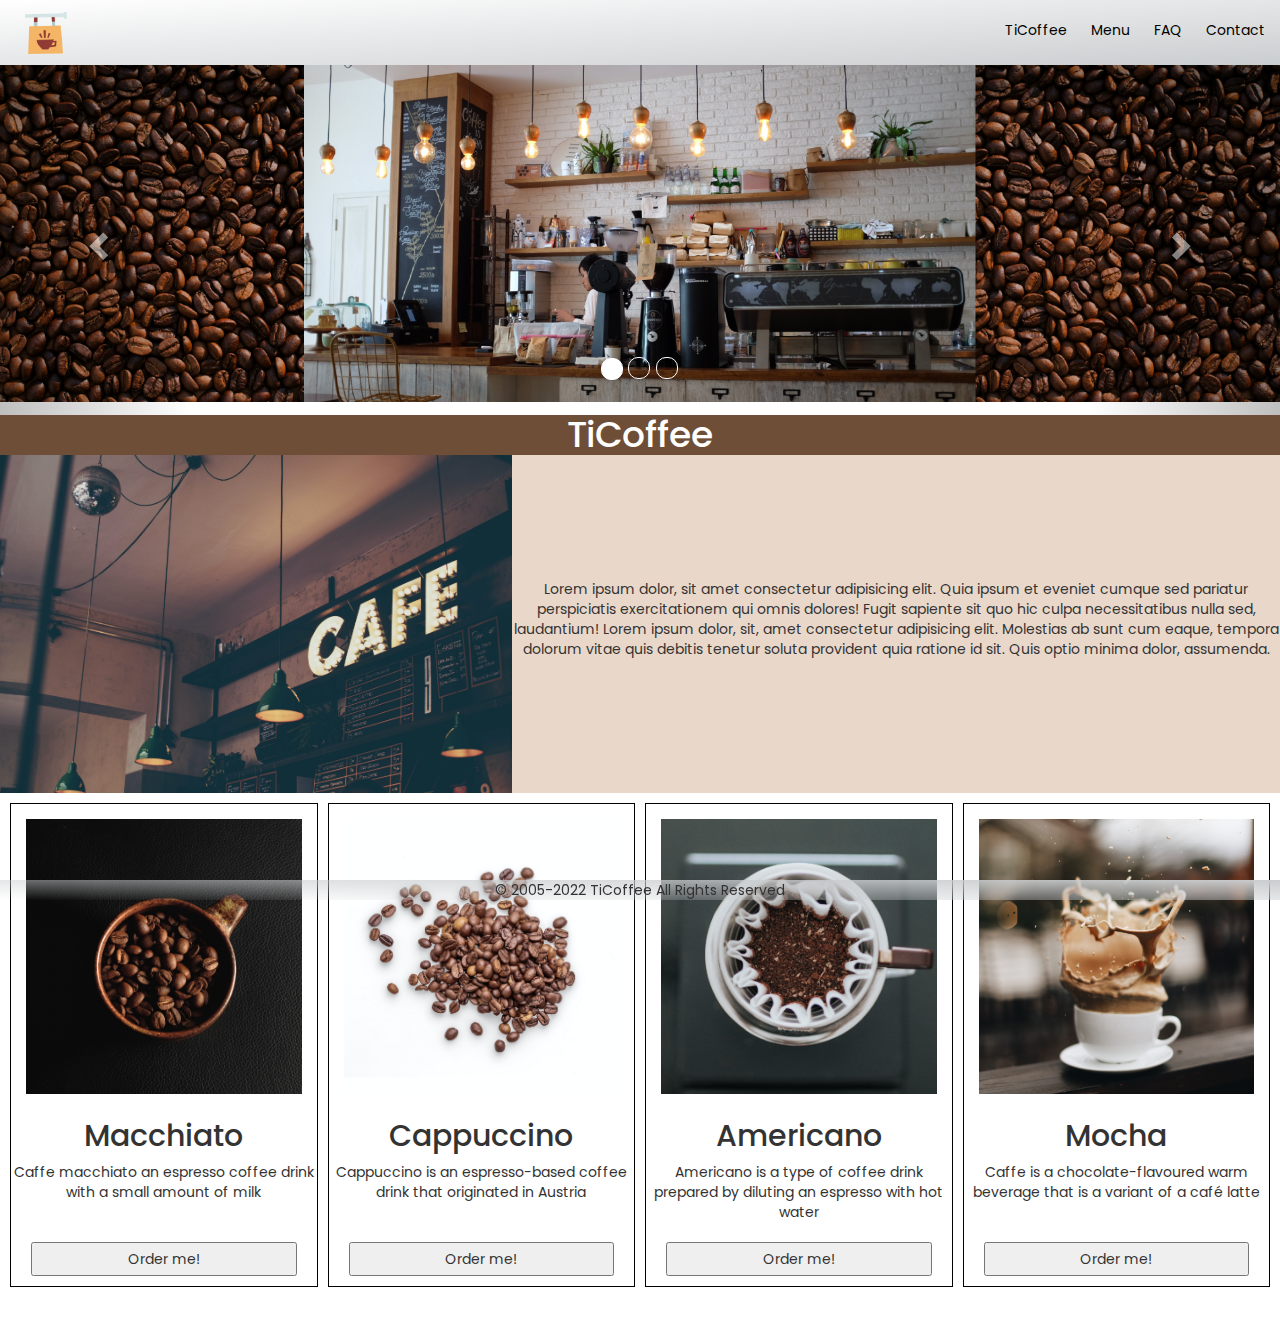
<file: Praksa/index.html>
<!DOCTYPE html>
<html>
<head>
	<meta charset="utf-8">
	<meta name="viewport" content="width=device-width, initial-scale=1">
	<title>TiCoffee</title>
	<link rel="stylesheet" href="https://maxcdn.bootstrapcdn.com/bootstrap/3.4.1/css/bootstrap.min.css">
	<link rel="stylesheet" type="text/css" href="./css/style.css">
	<!-- jQuery library -->
	<script src="https://ajax.googleapis.com/ajax/libs/jquery/3.5.1/jquery.min.js"></script>
</head>
<body>

	<!-- NAVBAR -->
	<nav>

		<a href="./index.html" class="aimg" title="TiCoffee"><img class="logo" src=".\img\coffee.png" alt="TiCoffee logo" height="42px" width="42px"></a>
		<button class="hamburger burg-but" id="hamburger">
			<img src="./img/hamburger.png" class="fas fa-bars" height="32px" width="32px">
		</button>

		<ul class="nav-ul" id="nav-ul">

			<li>
				<a href="./index.html">
					TiCoffee
				</a>
			</li>

			<li>
				<a href="./menu.html">
					Menu
				</a>
			</li>

			<li>
				<a href="./faq.html">
					FAQ
				</a>
			</li>

			<li>
				<a href="./contact.html">
					Contact
				</a>
			</li>

		</ul>
	</nav>

	<header>
		<div id="myCarousel" class="carousel slide" data-ride="carousel">
			<!-- Indicators -->
			<ol class="carousel-indicators">
				<li data-target="#myCarousel" data-slide-to="0" class="active"></li>
				<li data-target="#myCarousel" data-slide-to="1"></li>
				<li data-target="#myCarousel" data-slide-to="2"></li>
			</ol>

			<!-- Wrapper for slides -->
			<div class="carousel-inner">
				<div class="item active">
					<img src="./img/ind7.jpg" class="simg" alt="TiCoffee">
				</div>

				<div class="item">
					<img src="./img/ind6.jpg" class="simg" alt="TiCoffee">
				</div>

				<div class="item">
					<img src="./img/ind4.jpg" class="simg" alt="TiCoffee">
				</div>
			</div>

			<!-- Left and right controls -->
			<a class="left carousel-control" href="#myCarousel" data-slide="prev">
				<span class="glyphicon glyphicon-chevron-left"></span>
				<span class="sr-only">Previous</span>
			</a>
			<a class="right carousel-control" href="#myCarousel" data-slide="next">
				<span class="glyphicon glyphicon-chevron-right"></span>
				<span class="sr-only">Next</span>
			</a>
		</div>
	</header>

	<h1 class="split">TiCoffee</h1>
	<div class="wrap">
		<div class="dpic">
			<img class="mpic img-responsive" src="./img/ind2.jpg">
		</div>

		<div class="text">
			<p class="gtext">Lorem ipsum dolor, sit amet consectetur adipisicing elit. Quia ipsum et eveniet cumque sed pariatur perspiciatis exercitationem qui omnis dolores! Fugit sapiente sit quo hic culpa necessitatibus nulla sed, laudantium! Lorem ipsum dolor, sit, amet consectetur adipisicing elit. Molestias ab sunt cum eaque, tempora dolorum vitae quis debitis tenetur soluta provident quia ratione id sit. Quis optio minima dolor, assumenda.</p>

		</div>
	</div>

	<div class="cards">

		<div class="card">
			<img src="./img/card1.jpg">
			<h2>Macchiato</h2>
			<p>Caffe macchiato an espresso coffee drink with a small amount of milk</p>
			<button type="button" class="cbut">Order me!</button>

		</div>

		<div class="card">
			<img src="./img/card2.jpg">
			<h2>Cappuccino</h2>
			<p>Cappuccino is an espresso-based coffee drink that originated in Austria</p>
			<button type="button" class="cbut">Order me!</button>

		</div>

		<div class="card">
			<img src="./img/card3.jpg">
			<h2>Americano</h2>
			<p>Americano is a type of coffee drink prepared by diluting an espresso with hot water</p>
			<button type="button" class="cbut">Order me!</button>

		</div>

		<div class="card">
			<img src="./img/card4.jpg">
			<h2>Mocha</h2>
			<p>Caffe is a chocolate-flavoured warm beverage that is a variant of a café latte</p>
			<button type="button" class="cbut">Order me!</button>

		</div>
	</div>

	<footer>
		
		<p class="footer">© 2005-2022 TiCoffee All Rights Reserved</p>

	</footer>

	<!-- Latest compiled JavaScript -->
	<script src="https://maxcdn.bootstrapcdn.com/bootstrap/3.4.1/js/bootstrap.min.js"></script>
	<script src="js/script.js" type="text/javascript"></script>
</body>
</html>
</file>
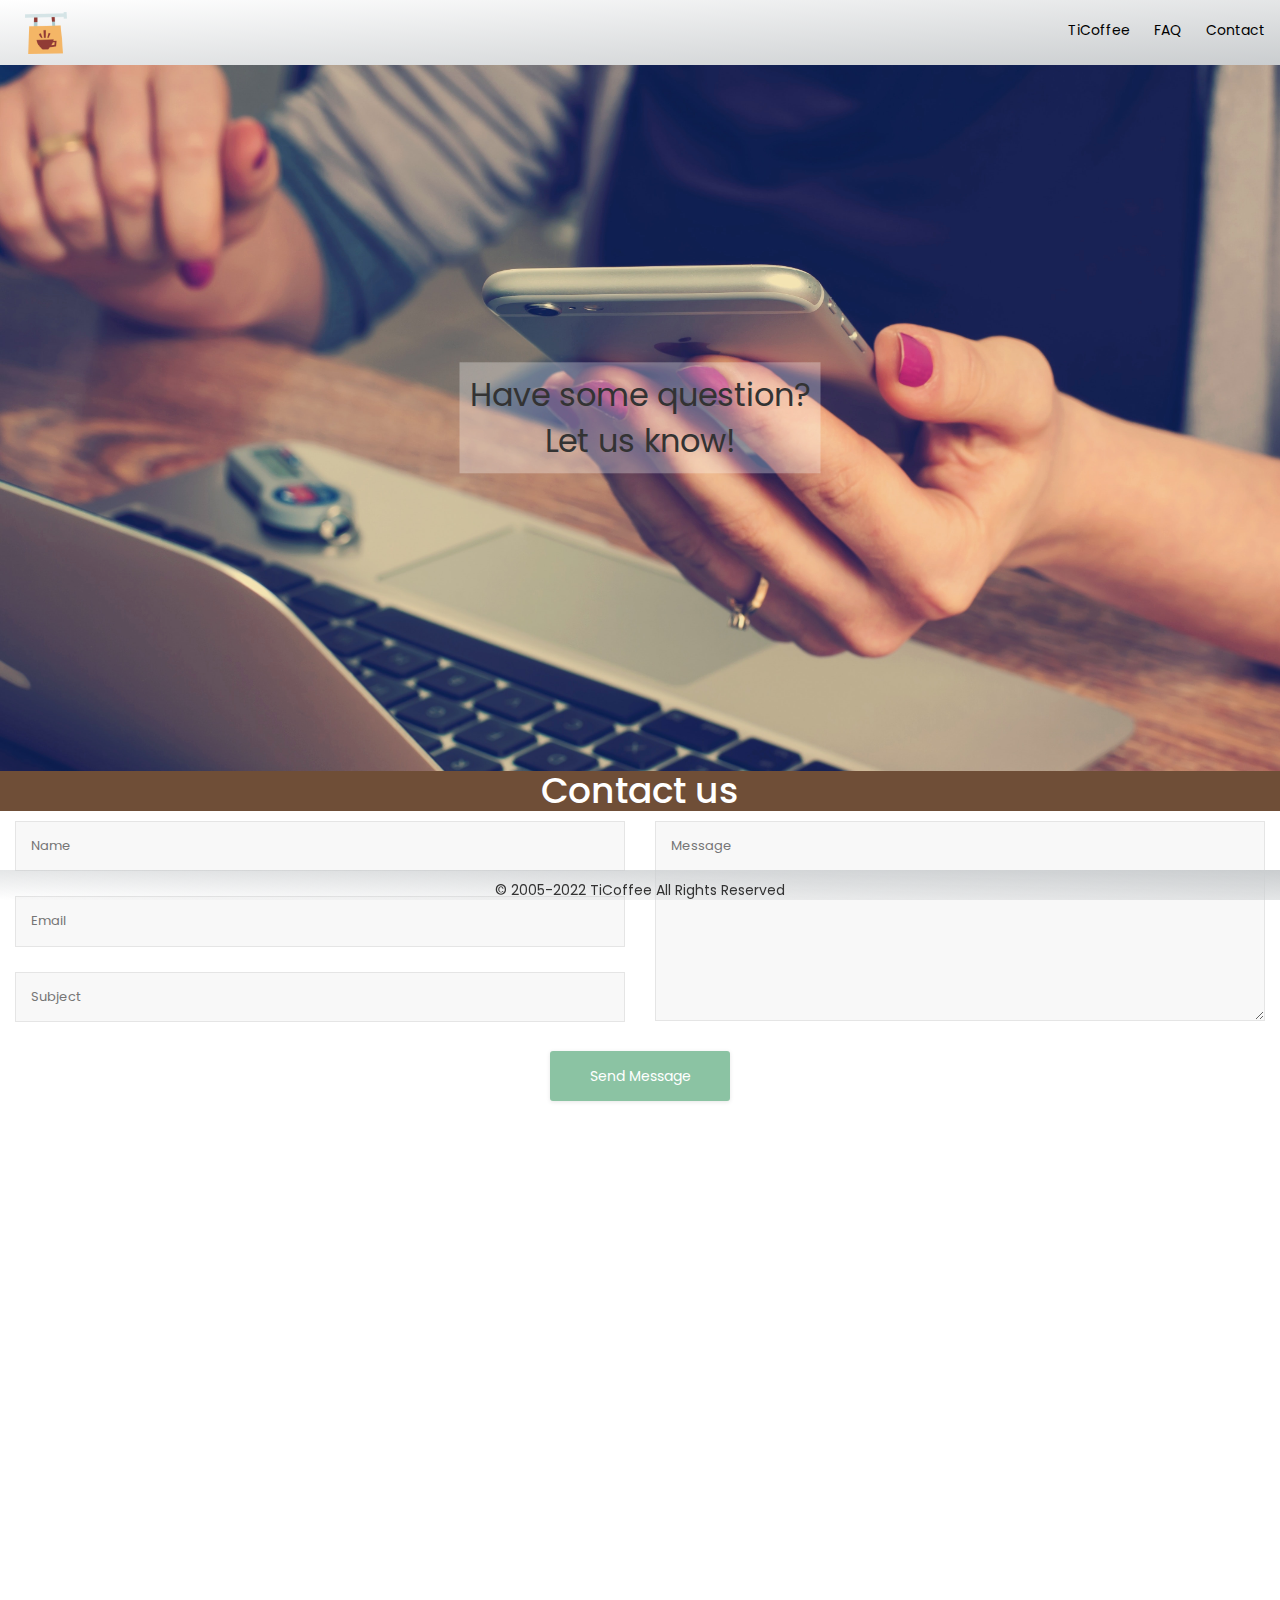
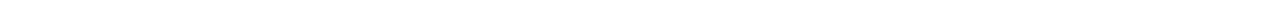
<file: Praksa/contact.html>
<!DOCTYPE html>
<html>
<head>
	<meta charset="utf-8">
	<meta name="viewport" content="width=device-width, initial-scale=1">
	<title>TiCoffee</title>
	<link rel="stylesheet" href="https://maxcdn.bootstrapcdn.com/bootstrap/3.4.1/css/bootstrap.min.css">
	<link rel="stylesheet" type="text/css" href="./css/style.css">
	<style>
		@import url('https://fonts.googleapis.com/css2?family=Poppins:ital,wght@0,200;0,500;1,100;1,500;1,600;1,700&display=swap');
	</style>

	<!-- jQuery library -->
	<script src="https://ajax.googleapis.com/ajax/libs/jquery/3.5.1/jquery.min.js"></script>
</head>
<body class="con-body">
	
		<nav>

		<a href="./index.html" class="aimg" title="TiCoffee"><img class="logo" src=".\img\coffee.png" alt="TiCoffee logo" height="42px" width="42px"></a>
		<button class="hamburger burg-but" id="hamburger">
			<img src="./img/hamburger.png" class="fas fa-bars" height="32px" width="32px">
		</button>

		<ul class="nav-ul" id="nav-ul">

			<li>
				<a href="./index.html">
					TiCoffee
				</a>
			</li>

			<li>
				<a href="#">
					FAQ
				</a>
			</li>

			<li>
				<a href="./contact.html">
					Contact
				</a>
			</li>

		</ul>
		
	</nav>
	<div  class="p-container">
		<img class="con-head" src="./img/contact.jpg">
		<div class="h-text">Have some question? <br> Let us know!</div>
	</div>
	<h1 class="split c-split">Contact us</h1>

	<div class="c-wrap">
		<div class="inner contact">
			<!-- Form Area -->
			<div class="contact-form">
				<!-- Form -->
				<form id="contact-us" method="post" action="#" class="row">
					<!-- Left Inputs -->
					<div class="col-xs-6 wow animated slideInLeft" data-wow-delay=".5s">
						<!-- Name -->
						<input type="text" name="name" id="name" required="required" class="form" placeholder="Name" />
						<!-- Email -->
						<input type="email" name="mail" id="mail" required="required" class="form" placeholder="Email" />
						<!-- Subject -->
						<input type="text" name="subject" id="subject" required="required" class="form" placeholder="Subject" />
					</div><!-- End Left Inputs -->
					<!-- Right Inputs -->
					<div class="col-xs-6 wow animated slideInRight" data-wow-delay=".5s">
						<!-- Message -->
						<textarea name="message" id="message" class="form textarea"  placeholder="Message"></textarea>
					</div><!-- End Right Inputs -->
					<!-- Bottom Submit -->
					<div class="relative fullwidth col-xs-12">
						<!-- Send Button -->
						<button type="submit" id="submit" name="submit" class="form-btn semibold">Send Message</button> 
					</div><!-- End Bottom Submit -->
					<!-- Clear -->
					<div class="clear"></div>
				</form>

				<!-- Your Mail Message -->
				<div class="mail-message-area">
					<!-- Message -->
					<div class="alert gray-bg mail-message not-visible-message">
						<strong>Thank You !</strong> Your email has been delivered to TiCoffee support.
					</div>
				</div>

			</div><!-- End Contact Form Area -->
		</div><!-- End Inner -->
	</div> <!-- End of wrap -->

	<div class="map-wrap">
		<iframe class="map" src="https://www.google.com/maps/embed?pb=!1m18!1m12!1m3!1d1451.4115476315799!2d21.90077799262631!3d43.31796257217495!2m3!1f0!2f0!3f0!3m2!1i1024!2i768!4f13.1!3m3!1m2!1s0x4755b0b1aeebc5bd%3A0x24c39eff526cb4b7!2sTico%20Computers!5e0!3m2!1sen!2srs!4v1643455597146!5m2!1sen!2srs" width="100%" height="450" style="border:0;" allowfullscreen="" loading="lazy"></iframe>
	</div>

	<script src="js/script.js" type="text/javascript"></script>
	<footer>
		
		<p class="footer c-foot">© 2005-2022 TiCoffee All Rights Reserved</p>

	</footer>

</body>
</file>
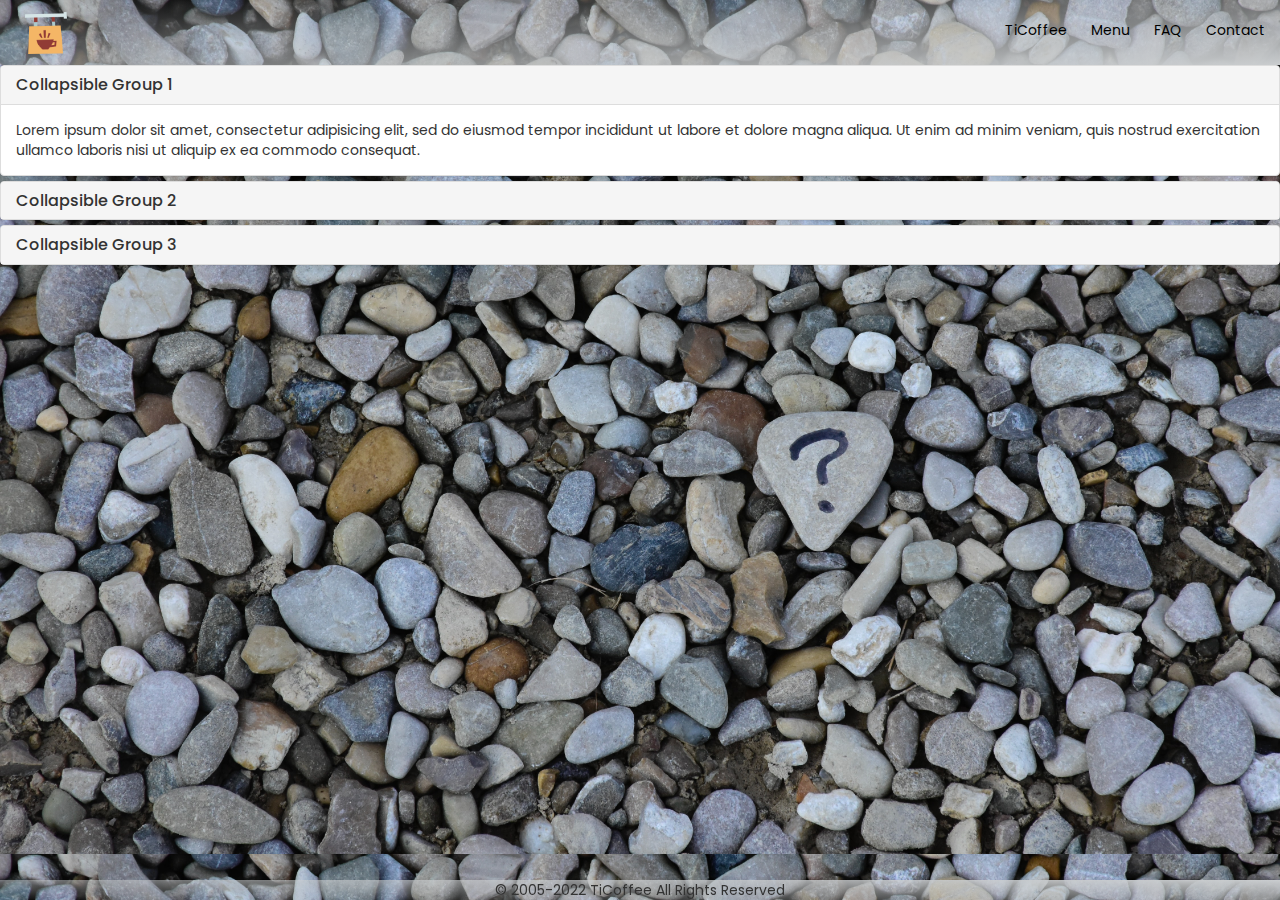
<file: Praksa/faq.html>
<!DOCTYPE html>
<html>
<head>
	<meta charset="utf-8">
	<meta name="viewport" content="width=device-width, initial-scale=1">
	<title>TiCoffee</title>
	<link rel="stylesheet" href="https://maxcdn.bootstrapcdn.com/bootstrap/3.4.1/css/bootstrap.min.css">
	<link rel="stylesheet" type="text/css" href="./css/style.css">
	<!-- jQuery library -->
	<script src="https://ajax.googleapis.com/ajax/libs/jquery/3.5.1/jquery.min.js"></script>
</head>
<body class="faq">

	<!-- NAVBAR -->
		<nav>

		<a href="./index.html" class="aimg" title="TiCoffee"><img class="logo" src=".\img\coffee.png" alt="TiCoffee logo" height="42px" width="42px"></a>
		<button class="hamburger burg-but" id="hamburger">
			<img src="./img/hamburger.png" class="fas fa-bars" height="32px" width="32px">
		</button>

		<ul class="nav-ul" id="nav-ul">

			<li>
				<a href="./index.html">
					TiCoffee
				</a>
			</li>

			<li>
				<a href="./menu.html">
					Menu
				</a>
			</li>

			<li>
				<a href="./faq.html">
					FAQ
				</a>
			</li>

			<li>
				<a href="./contact.html">
					Contact
				</a>
			</li>

		</ul>
	</nav>
	
	<div class="panel-group" id="accordion">
		<div class="panel panel-default">
			<div class="panel-heading">
				<h4 class="panel-title">
					<a data-toggle="collapse" data-parent="#accordion" href="#collapse1">
					Collapsible Group 1</a>
				</h4>
			</div>
			<div id="collapse1" class="panel-collapse collapse in">
				<div class="panel-body">Lorem ipsum dolor sit amet, consectetur adipisicing elit,
					sed do eiusmod tempor incididunt ut labore et dolore magna aliqua. Ut enim ad
					minim veniam, quis nostrud exercitation ullamco laboris nisi ut aliquip ex ea
				commodo consequat.</div>
			</div>
		</div>
		<div class="panel panel-default">
			<div class="panel-heading">
				<h4 class="panel-title">
					<a data-toggle="collapse" data-parent="#accordion" href="#collapse2">
					Collapsible Group 2</a>
				</h4>
			</div>
			<div id="collapse2" class="panel-collapse collapse">
				<div class="panel-body">Lorem ipsum dolor sit amet, consectetur adipisicing elit,
					sed do eiusmod tempor incididunt ut labore et dolore magna aliqua. Ut enim ad
					minim veniam, quis nostrud exercitation ullamco laboris nisi ut aliquip ex ea
				commodo consequat.</div>
			</div>
		</div>
		<div class="panel panel-default">
			<div class="panel-heading">
				<h4 class="panel-title">
					<a data-toggle="collapse" data-parent="#accordion" href="#collapse3">
					Collapsible Group 3</a>
				</h4>
			</div>
			<div id="collapse3" class="panel-collapse collapse">
				<div class="panel-body">Lorem ipsum dolor sit amet, consectetur adipisicing elit,
					sed do eiusmod tempor incididunt ut labore et dolore magna aliqua. Ut enim ad
					minim veniam, quis nostrud exercitation ullamco laboris nisi ut aliquip ex ea
				commodo consequat.</div>
			</div>
		</div>
	</div>
	<footer>
		
		<p class="footer">© 2005-2022 TiCoffee All Rights Reserved</p>

	</footer>

	<!-- Latest compiled JavaScript -->
	<script src="https://maxcdn.bootstrapcdn.com/bootstrap/3.4.1/js/bootstrap.min.js"></script>
	<script src="js/script.js" type="text/javascript"></script>
</body>
</html>
</file>
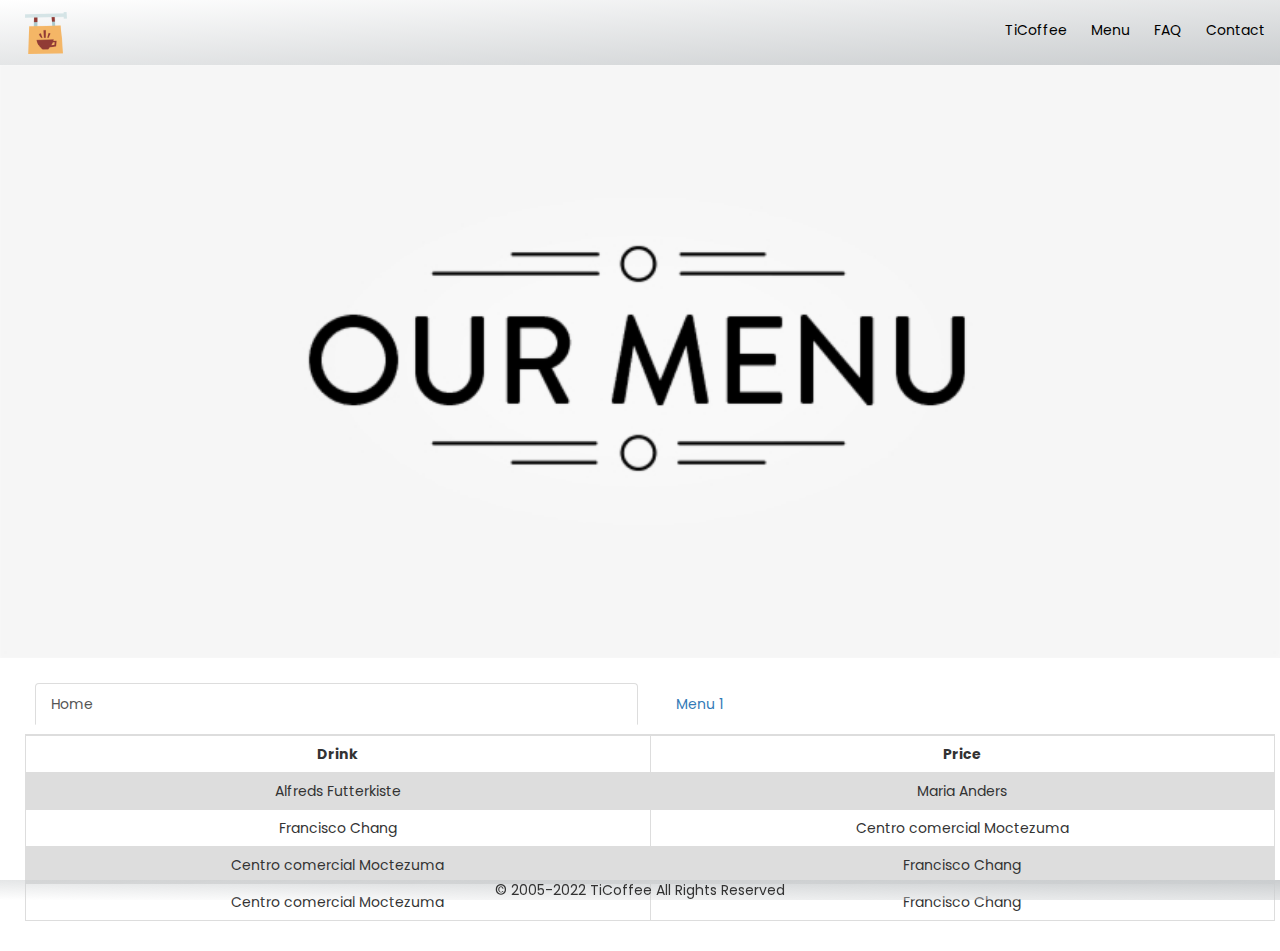
<file: Praksa/menu.html>
<!DOCTYPE html>
<html>
<head>
	<meta charset="utf-8">
	<meta name="viewport" content="width=device-width, initial-scale=1">
	<title>TiCoffee</title>
	<link rel="stylesheet" href="https://maxcdn.bootstrapcdn.com/bootstrap/3.4.1/css/bootstrap.min.css">
	<link rel="stylesheet" type="text/css" href="./css/style.css">
	<!-- jQuery library -->
	<script src="https://ajax.googleapis.com/ajax/libs/jquery/3.5.1/jquery.min.js"></script>
</head>
<body>

	<!-- NAVBAR -->
	<nav>

		<a href="./index.html" class="aimg" title="TiCoffee"><img class="logo" src=".\img\coffee.png" alt="TiCoffee logo" height="42px" width="42px"></a>
		<button class="hamburger burg-but" id="hamburger">
			<img src="./img/hamburger.png" class="fas fa-bars" height="32px" width="32px">
		</button>

		<ul class="nav-ul" id="nav-ul">

			<li>
				<a href="./index.html">
					TiCoffee
				</a>
			</li>

			<li>
				<a href="./menu.html">
					Menu
				</a>
			</li>

			<li>
				<a href="./faq.html">
					FAQ
				</a>
			</li>

			<li>
				<a href="./contact.html">
					Contact
				</a>
			</li>

		</ul>
	</nav>

	<img src="./img/menu.png" class="m-pic">

	<div class="container">
		<ul class="nav nav-tabs">
			<li class="active"><a data-toggle="tab" href="#home">Home</a></li>
			<li><a data-toggle="tab" href="#menu1">Menu 1</a></li>
		</ul>

		<div class="tab-content">
			<div id="home" class="tab-pane fade in active ">
				<table>
					<tr>
						<th>Drink</th>
						<th>Price</th>
					</tr>
					<tr>
						<td>Alfreds Futterkiste</td>
						<td>Maria Anders</td>
					</tr>
					<tr>
						<td>Francisco Chang</td>
						<td>Centro comercial Moctezuma</td>
					</tr>
					<tr>
						<td>Centro comercial Moctezuma</td>
						<td>Francisco Chang</td>
					</tr>
					<tr>
						<td>Centro comercial Moctezuma</td>
						<td>Francisco Chang</td>
					</tr>
				</table>
			</div>
			<div id="menu1" class="tab-pane fade">
				<table>
					<tr>
						<th>Snack</th>
						<th>Price</th>
					</tr>
					<tr>
						<td>Alfreds Futterkiste</td>
						<td>Maria Anders</td>
					</tr>
					<tr>
						<td>Centro comercial Moctezuma</td>
						<td>Francisco Chang</td>
					</tr>
					<tr>
						<td>Centro comercial Moctezuma</td>
						<td>Francisco Chang</td>
					</tr>
					<tr>
						<td>Centro comercial Moctezuma</td>
						<td>Francisco Chang</td>
					</tr>
				</table>
			</div>
		</div>
	</div>


	<footer>
		
		<p class="footer">© 2005-2022 TiCoffee All Rights Reserved</p>

	</footer>

	<!-- Latest compiled JavaScript -->
	<script src="https://maxcdn.bootstrapcdn.com/bootstrap/3.4.1/js/bootstrap.min.js"></script>
	<script src="js/script.js" type="text/javascript"></script>
</body>
</html>
</file>
<file: Praksa/css/style.css>
@import url('https://fonts.googleapis.com/css2?family=Poppins:ital,wght@0,200;0,500;1,100;1,500;1,600;1,700&display=swap');

* {
	padding: 0;
	margin: 0;
}

body {
	font-family: 'Poppins', sans-serif;
}

/*NAVBAR*/
nav {
	display: flex;
	align-items: center;
	justify-content: space-between;
	padding: 5px;
	background-image: linear-gradient(to bottom right, rgba(202, 205, 207, 0), rgba(202, 205, 207, 1));
	flex-wrap: wrap;
}

.navbar-ul {
	display: flex;
	align-items: center;
	justify-content: center;
	flex-direction: column;
	padding: 0;
	list-style: none;
	width: 100%;
}

.nav-ul li a {
	display: inline-block;
	color: #000;
	text-decoration: none;
}

.burg-but {
	border: none;
	background: transparent;
}

.logo {
	margin: 5px 20px
}

li {
	display: inline-block;
	padding: 10px;
	margin-top: 5px;
}

/*SLIDER*/

.item {
	height: 350px;
	overflow: hidden;
}

.simg {
	max-height: 350px;
}

/*CONTENT*/

.split {
	text-align: center;
}

h1 {
	margin: 0;
	background-color: rgb(111,78,55) ;
	color: white;
}

.mpic {
	max-height: 60vh;
}

.wrap {
	display: flex;
	align-items: center;
	background-color:rgb(181, 127, 80, 0.3);
}

.text {
	text-align: center;
}

img {
	margin: auto;
}

footer {
	text-align: center;
	background-image: linear-gradient(to top right, rgba(202, 205, 207, 0), rgba(202, 205, 207, 1));
	position: fixed;
	bottom: 0;
	width: 100%;
}

.footer {
	margin: 0px 0px 0px 0px;
}

/*CONTACT*/


#contact{
	padding:10px 0 10px;
}

.contact-text{
	margin:45px auto;
}

.mail-message-area{
	width:100%;
	padding:0 15px;
}

.mail-message{
	width: 100%;
	background:rgba(255,255,255, 0.8) !important;
	-webkit-transition: all 0.7s;
	-moz-transition: all 0.7s;
	transition: all 0.7s;
	margin:0 auto;
	border-radius: 0;
}

.not-visible-message{
	height:0px;
	opacity: 0;
}

.visible-message{
	height:auto;
	opacity: 1;
	margin:25px auto 0;
}

/* Input Styles */

.form{
	width: 100%;
	padding: 15px;
	background:#f8f8f8;
	border:1px solid rgba(0, 0, 0, 0.075);
	margin-bottom:25px;
	color:#727272 !important;
	font-size:13px;
	-webkit-transition: all 0.4s;
	-moz-transition: all 0.4s;
	transition: all 0.4s;
}

.form:hover{
	border:1px solid #8BC3A3;
}

.form:focus{
	color: white;
	outline: none;
	border:1px solid #8BC3A3;
}

.textarea{
	height: 200px;
	max-height: 200px;
	max-width: 100%;
}

/* Generic Button Styles */

.button{
	padding:8px 12px;
	background:#0A5175;
	display: block;
	width:120px;
	margin:10px 0 0px 0;
	border-radius:3px;
	-webkit-transition: all 0.3s;
	-moz-transition: all 0.3s;
	transition: all 0.3s;
	text-align:center;
	font-size:0.8em;
	box-shadow: 0px 1px 4px rgba(0,0,0, 0.10);
	-moz-box-shadow: 0px 1px 4px rgba(0,0,0, 0.10);
	-webkit-box-shadow: 0px 1px 4px rgba(0,0,0, 0.10);
}

.button:hover{
	background:#8BC3A3;
	color:white;
}

/* Send Button Styles */

.form-btn{
	width:180px;
	display: block;
	height: auto;
	padding:15px;
	color:#fff;
	background:#8BC3A3;
	border:none;
	border-radius:3px;
	outline: none;
	-webkit-transition: all 0.3s;
	-moz-transition: all 0.3s;
	transition: all 0.3s;
	margin:auto;
	box-shadow: 0px 1px 4px rgba(0,0,0, 0.10);
	-moz-box-shadow: 0px 1px 4px rgba(0,0,0, 0.10);
	-webkit-box-shadow: 0px 1px 4px rgba(0,0,0, 0.10);
}

.form-btn:hover{
	background:#111;
	color: white;
	border:none;
}

.form-btn:active{
	opacity: 0.9;
}
}

input {
	position: relative;
	z-index: 9999;
}

.con-head {
	max-height: 50%;
	max-width: 100%;
}

.c-split {
	margin-bottom: 10px;
}

.h-text {
	position: absolute;
	top: 50%;
	left: 50%;
	transform: translate(-50%, -50%);
	text-align: center;
	padding: 10px;
	background: rgb(255,255,255, 0.3);
	font-size: xx-large;
}

.relative {
	margin-bottom: 20px;
}

.map {
	width: 90%;
	display: block;
	margin: 0 auto;
}

.c-foot {
	margin-top: 10px;
}

.p-container {
	position: relative;
}

.c-wrap {
	position: relative;
}

.map-wrap {
	max-width: 100%;
	overflow: hidden;	
}

.row {
	margin-left: 0;
	margin-right: 0;
}

.card {
	display: flex;
	min-width: 180px;
	width: 300px;
	flex-direction: column;
	border: 1px solid black;
	text-align: center;
	flex: 1;
}

.card > img {
	max-width: 100%;
	padding: 15px;
}

.card > h2 {
	margin: 10px 0;
}

.card > p {
	height: 60px;
	overflow: hidden;
}

.cbut {
	padding: 5px;
	margin: 10px 20px;
}

.cards {
	display: flex;
	justify-content: space-between;
	flex-wrap: wrap;
	column-gap: 10px;
	row-gap: 10px;
	margin: 10px 10px 30px 10px;
}

.faq {
	background-image: url(../img/faq1.jpg);
	background-size: cover;
}

.m-pic {
position: relative;
width: 100%;
}

.nav-tabs {
	display: flex;
	justify-content: center;
}


.nav-tabs > li {
	flex: 1;
}

.container {
	margin: 10px 10px 30px 10px;
	width: 100%;
}

table {
	border-collapse: collapse;
	width: 100%;
  }

td, th {
  border: 1px solid #dddddd;
  text-align: center;
  padding: 8px;
}

tr:nth-child(even) {
  background-color: #dddddd;
}

/*MEDIA QUERY*/
@media (min-width: 768px) {
	.text {
		flex: 3;
	}

	.dpic {
		flex: 2;
	}

	.burg-but {
		display: none;
	}
}

@media (max-width: 486px) {
	.h-text {
		font-size: medium;
	}
}

@media (max-width: 768px) {
	.wrap {
		flex-direction: column;
	}
	.mpic {
		max-height: 90vh;
		margin: 10px 0;
	}
	.nav-ul {
		display: none;
	}

	.nav-ul {
		width: 100%;
	}

	.nav-ul > li {
		display: flex;		
		justify-content: center;
	}

}
</file>
